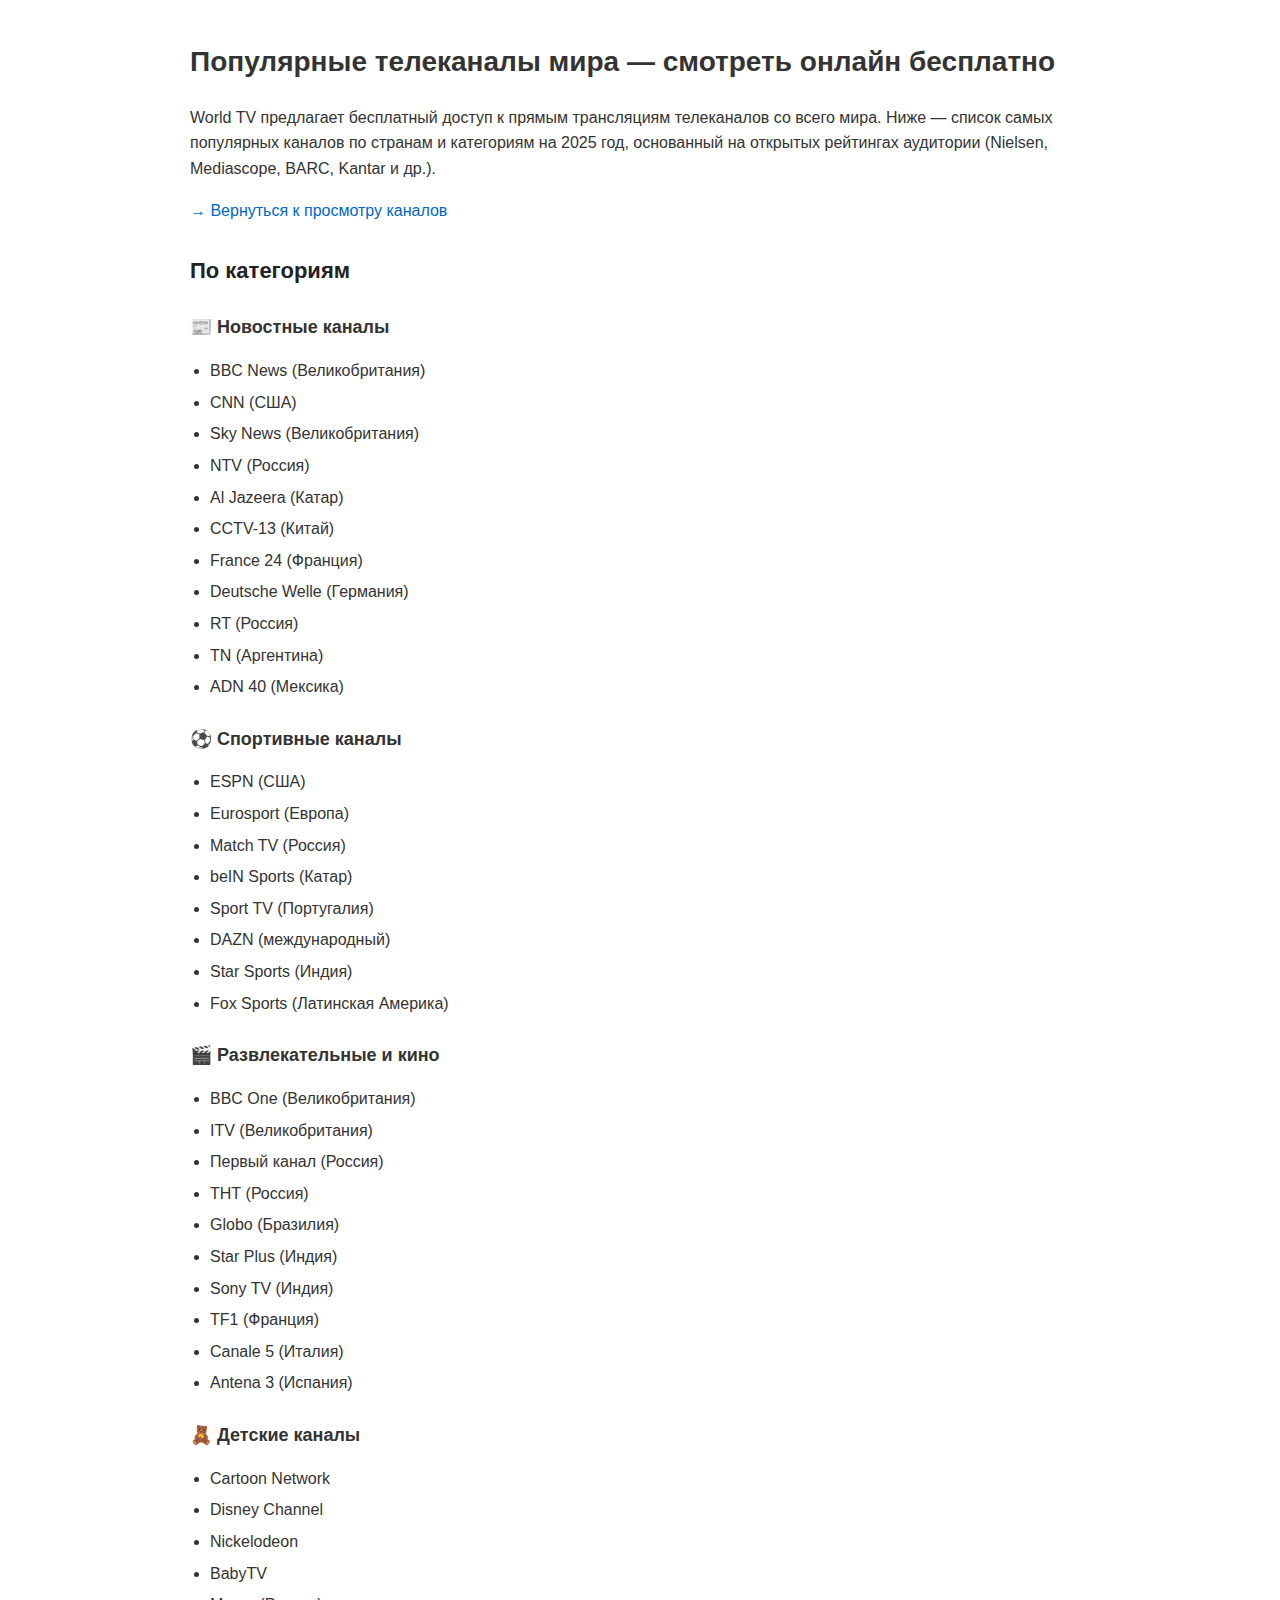
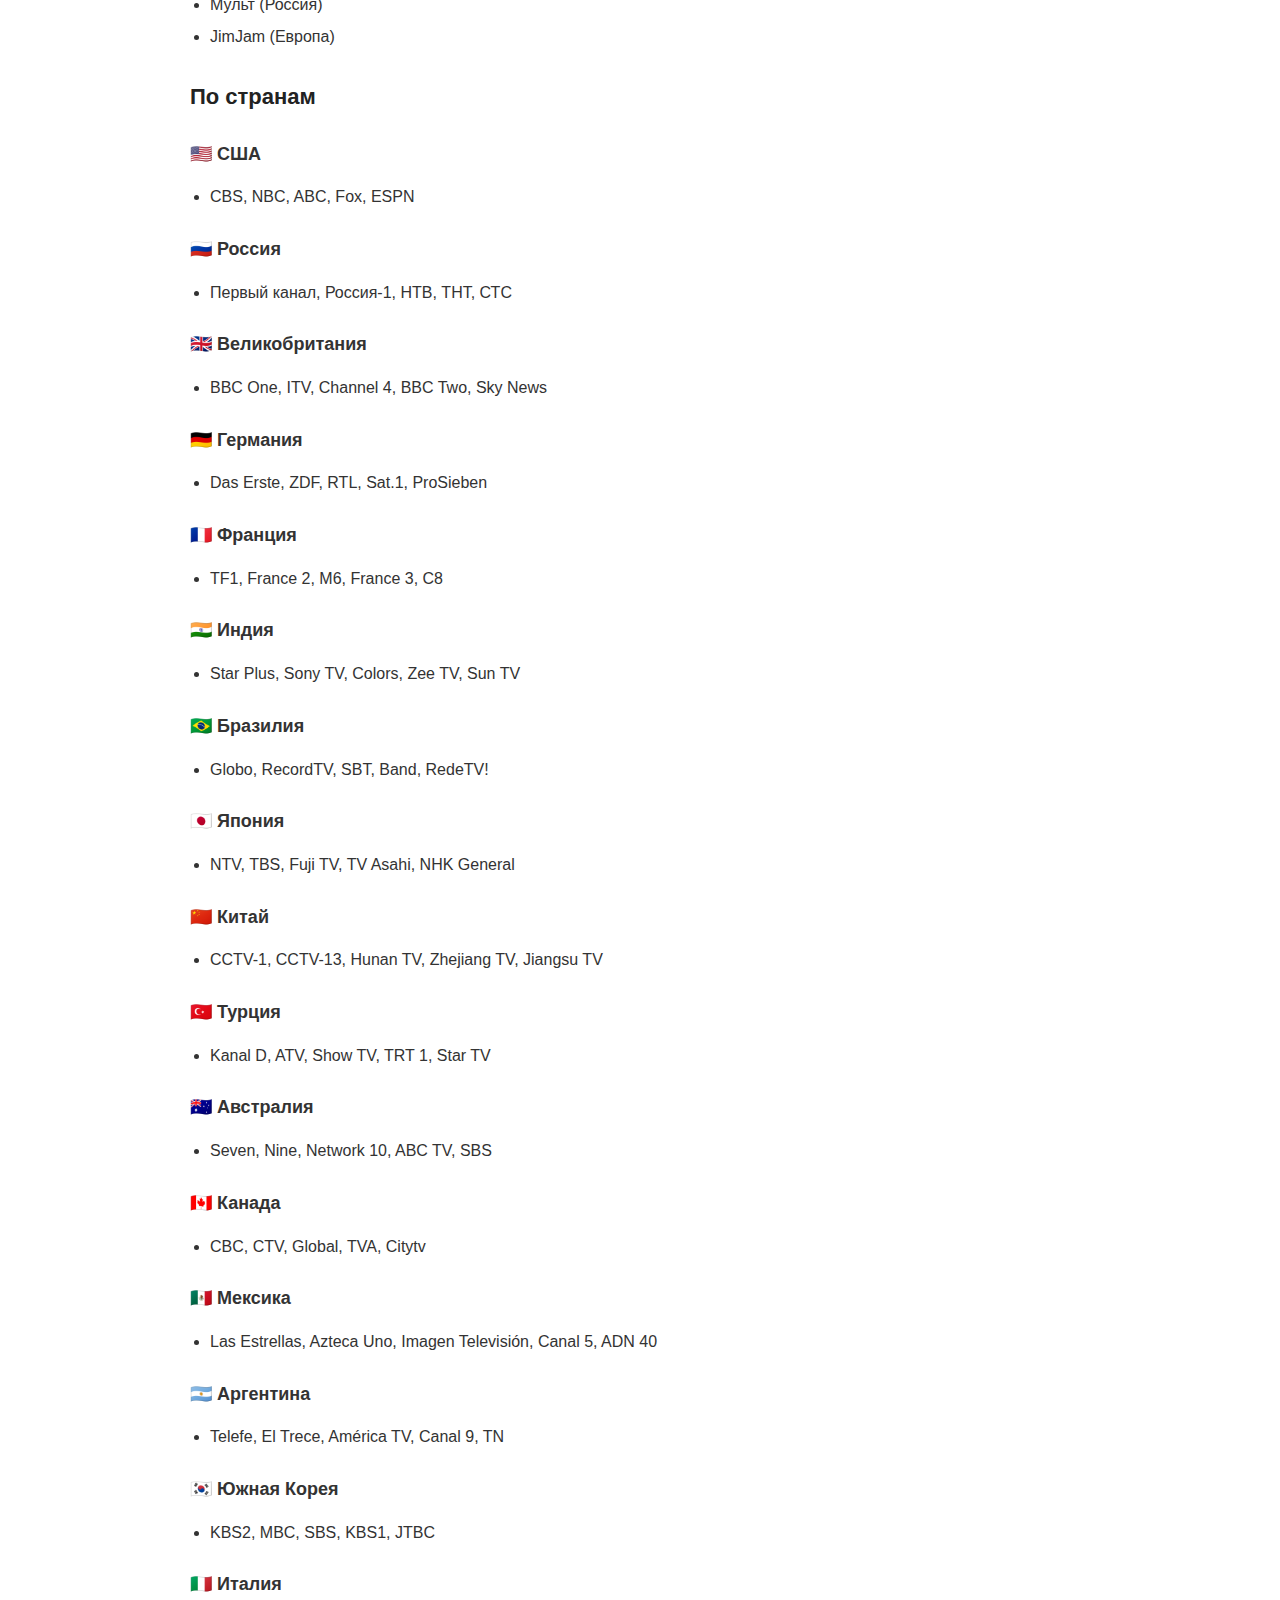
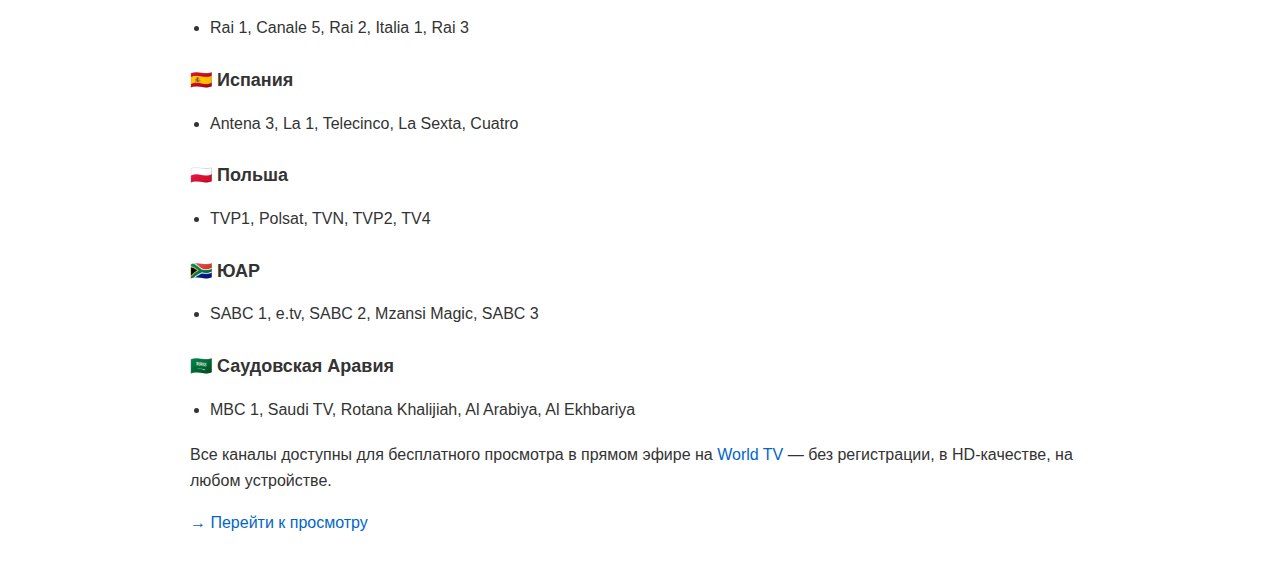
<file: channels-worldwide.html>
<!DOCTYPE html>
<html lang="ru">
<head>
  <meta charset="UTF-8" />
  <meta name="viewport" content="width=device-width, initial-scale=1.0" />
  <title>Популярные телеканалы мира — смотреть онлайн бесплатно | World TV</title>
  <meta name="description" content="Список самых популярных телеканалов по странам: США, Россия, Великобритания, Индия, Бразилия, Япония и другие. Новости, спорт, фильмы, детям — прямой эфир в HD." />
  <meta name="robots" content="index, follow" />
  <style>
    body { font-family: Arial, sans-serif; line-height: 1.6; max-width: 900px; margin: 40px auto; padding: 0 20px; color: #333; }
    h1 { font-size: 28px; margin-bottom: 20px; }
    h2 { font-size: 22px; margin-top: 30px; margin-bottom: 15px; color: #222; }
    h3 { font-size: 18px; margin-top: 25px; margin-bottom: 12px; }
    ul { padding-left: 20px; margin-bottom: 20px; }
    li { margin-bottom: 6px; }
    a { color: #0066cc; text-decoration: none; }
    a:hover { text-decoration: underline; }
  </style>
</head>
<body>
  <h1>Популярные телеканалы мира — смотреть онлайн бесплатно</h1>

  <p>World TV предлагает бесплатный доступ к прямым трансляциям телеканалов со всего мира. Ниже — список самых популярных каналов по странам и категориям на 2025 год, основанный на открытых рейтингах аудитории (Nielsen, Mediascope, BARC, Kantar и др.).</p>

  <p><a href="/">→ Вернуться к просмотру каналов</a></p>

  <h2>По категориям</h2>

  <h3>📰 Новостные каналы</h3>
  <ul>
    <li>BBC News (Великобритания)</li>
    <li>CNN (США)</li>
    <li>Sky News (Великобритания)</li>
    <li>NTV (Россия)</li>
    <li>Al Jazeera (Катар)</li>
    <li>CCTV-13 (Китай)</li>
    <li>France 24 (Франция)</li>
    <li>Deutsche Welle (Германия)</li>
    <li>RT (Россия)</li>
    <li>TN (Аргентина)</li>
    <li>ADN 40 (Мексика)</li>
  </ul>

  <h3>⚽ Спортивные каналы</h3>
  <ul>
    <li>ESPN (США)</li>
    <li>Eurosport (Европа)</li>
    <li>Match TV (Россия)</li>
    <li>beIN Sports (Катар)</li>
    <li>Sport TV (Португалия)</li>
    <li>DAZN (международный)</li>
    <li>Star Sports (Индия)</li>
    <li>Fox Sports (Латинская Америка)</li>
  </ul>

  <h3>🎬 Развлекательные и кино</h3>
  <ul>
    <li>BBC One (Великобритания)</li>
    <li>ITV (Великобритания)</li>
    <li>Первый канал (Россия)</li>
    <li>ТНТ (Россия)</li>
    <li>Globo (Бразилия)</li>
    <li>Star Plus (Индия)</li>
    <li>Sony TV (Индия)</li>
    <li>TF1 (Франция)</li>
    <li>Canale 5 (Италия)</li>
    <li>Antena 3 (Испания)</li>
  </ul>

  <h3>🧸 Детские каналы</h3>
  <ul>
    <li>Cartoon Network</li>
    <li>Disney Channel</li>
    <li>Nickelodeon</li>
    <li>BabyTV</li>
    <li>Мульт (Россия)</li>
    <li>JimJam (Европа)</li>
  </ul>

  <h2>По странам</h2>

  <h3>🇺🇸 США</h3>
  <ul><li>CBS, NBC, ABC, Fox, ESPN</li></ul>

  <h3>🇷🇺 Россия</h3>
  <ul><li>Первый канал, Россия-1, НТВ, ТНТ, СТС</li></ul>

  <h3>🇬🇧 Великобритания</h3>
  <ul><li>BBC One, ITV, Channel 4, BBC Two, Sky News</li></ul>

  <h3>🇩🇪 Германия</h3>
  <ul><li>Das Erste, ZDF, RTL, Sat.1, ProSieben</li></ul>

  <h3>🇫🇷 Франция</h3>
  <ul><li>TF1, France 2, M6, France 3, C8</li></ul>

  <h3>🇮🇳 Индия</h3>
  <ul><li>Star Plus, Sony TV, Colors, Zee TV, Sun TV</li></ul>

  <h3>🇧🇷 Бразилия</h3>
  <ul><li>Globo, RecordTV, SBT, Band, RedeTV!</li></ul>

  <h3>🇯🇵 Япония</h3>
  <ul><li>NTV, TBS, Fuji TV, TV Asahi, NHK General</li></ul>

  <h3>🇨🇳 Китай</h3>
  <ul><li>CCTV-1, CCTV-13, Hunan TV, Zhejiang TV, Jiangsu TV</li></ul>

  <h3>🇹🇷 Турция</h3>
  <ul><li>Kanal D, ATV, Show TV, TRT 1, Star TV</li></ul>

  <h3>🇦🇺 Австралия</h3>
  <ul><li>Seven, Nine, Network 10, ABC TV, SBS</li></ul>

  <h3>🇨🇦 Канада</h3>
  <ul><li>CBC, CTV, Global, TVA, Citytv</li></ul>

  <h3>🇲🇽 Мексика</h3>
  <ul><li>Las Estrellas, Azteca Uno, Imagen Televisión, Canal 5, ADN 40</li></ul>

  <h3>🇦🇷 Аргентина</h3>
  <ul><li>Telefe, El Trece, América TV, Canal 9, TN</li></ul>

  <h3>🇰🇷 Южная Корея</h3>
  <ul><li>KBS2, MBC, SBS, KBS1, JTBC</li></ul>

  <h3>🇮🇹 Италия</h3>
  <ul><li>Rai 1, Canale 5, Rai 2, Italia 1, Rai 3</li></ul>

  <h3>🇪🇸 Испания</h3>
  <ul><li>Antena 3, La 1, Telecinco, La Sexta, Cuatro</li></ul>

  <h3>🇵🇱 Польша</h3>
  <ul><li>TVP1, Polsat, TVN, TVP2, TV4</li></ul>

  <h3>🇿🇦 ЮАР</h3>
  <ul><li>SABC 1, e.tv, SABC 2, Mzansi Magic, SABC 3</li></ul>

  <h3>🇸🇦 Саудовская Аравия</h3>
  <ul><li>MBC 1, Saudi TV, Rotana Khalijiah, Al Arabiya, Al Ekhbariya</li></ul>

  <!-- Можно добавить остальные страны по аналогии -->

  <p>Все каналы доступны для бесплатного просмотра в прямом эфире на <a href="/">World TV</a> — без регистрации, в HD-качестве, на любом устройстве.</p>

  <p><a href="/">→ Перейти к просмотру</a></p>
</body>
</html>
</file>
